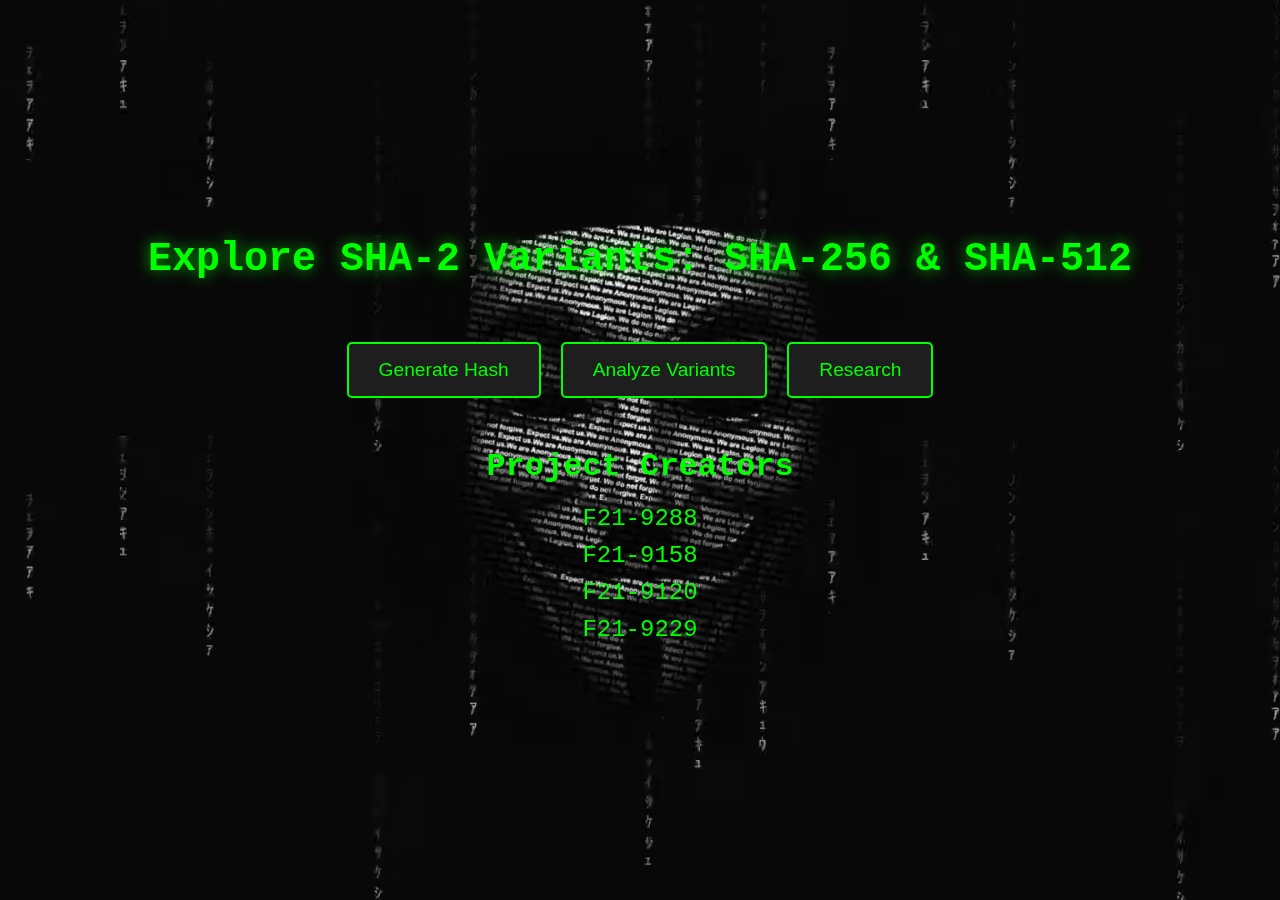
<file: index.html>
<!DOCTYPE html>
<html lang="en">
<head>
    <meta charset="UTF-8">
    <meta name="viewport" content="width=device-width, initial-scale=1.0">
    <title>SHA-2 Variants Explorer</title>
    <link rel="stylesheet" href="style.css">
</head>
<body class = "main_css">
    <video class="video-background" autoplay loop muted>
        <source src="Anonymous Digital Hacker Face HD [Royalty-Free - No copyright - Stock Video].mp4" >
        Your browser does not support the video tag.
    </video>
    <h1>Explore SHA-2 Variants: SHA-256 & SHA-512</h1>
    <div class="dashboard">
        <button onclick="window.location.href='hashing.html'">Generate Hash</button>
        <button onclick="window.location.href='analysis.html'">Analyze Variants</button>
        <button onclick="window.location.href='research.html'">Research</button>
    </div>

    <section class="creators">
        <h2>Project Creators</h2>
        <ul>
            <li>F21-9288</li>
            <li>F21-9158</li>
            <li>F21-9120</li>
            <li>F21-9229</li>
        </ul>
    </section>
</body>
</html>
</file>
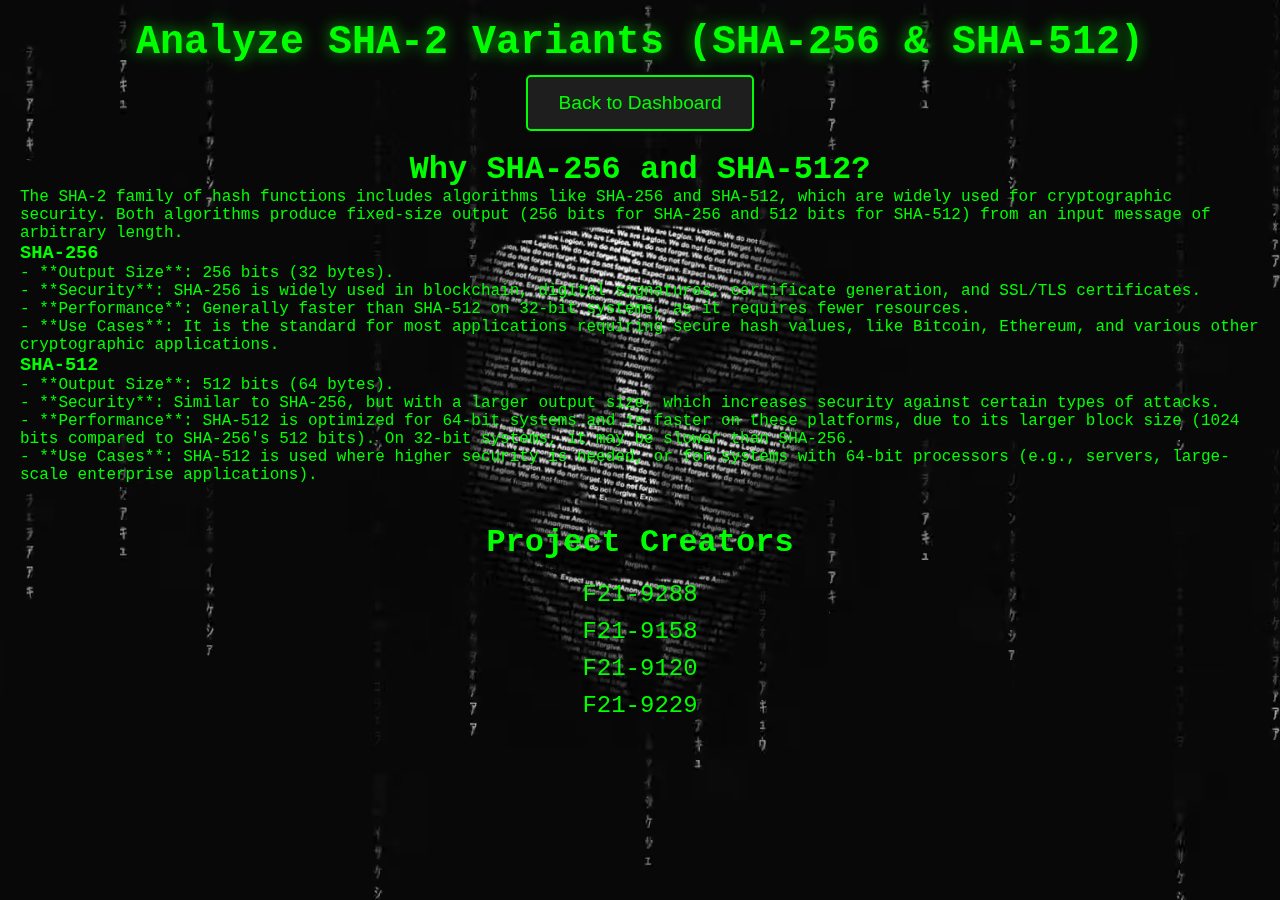
<file: analysis.html>
<!DOCTYPE html>
<html lang="en">
<head>
    <meta charset="UTF-8">
    <meta name="viewport" content="width=device-width, initial-scale=1.0">
    <title>Analyze SHA-2 Variants</title>
    <link rel="stylesheet" href="style.css">
</head>
<body class ="secondary_css">

    <video class="video-background" autoplay loop muted>
        <source src="Anonymous Digital Hacker Face HD [Royalty-Free - No copyright - Stock Video].mp4" >
        Your browser does not support the video tag.
    </video>
    
    <h1>Analyze SHA-2 Variants (SHA-256 & SHA-512)</h1>

    <!-- Back to Dashboard Button -->
    <button onclick="window.location.href='index.html'">Back to Dashboard</button>

    <!-- Information about SHA-256 and SHA-512 -->
    <section class="sha-info">
        <h2>Why SHA-256 and SHA-512?</h2>
        <p>
            The SHA-2 family of hash functions includes algorithms like SHA-256 and SHA-512, which are widely used for cryptographic security. Both algorithms produce fixed-size output (256 bits for SHA-256 and 512 bits for SHA-512) from an input message of arbitrary length.
        </p>
        <h3>SHA-256</h3>
        <p>
            - **Output Size**: 256 bits (32 bytes).<br>
            - **Security**: SHA-256 is widely used in blockchain, digital signatures, certificate generation, and SSL/TLS certificates.<br>
            - **Performance**: Generally faster than SHA-512 on 32-bit systems, as it requires fewer resources.<br>
            - **Use Cases**: It is the standard for most applications requiring secure hash values, like Bitcoin, Ethereum, and various other cryptographic applications.
        </p>
        
        <h3>SHA-512</h3>
        <p>
            - **Output Size**: 512 bits (64 bytes).<br>
            - **Security**: Similar to SHA-256, but with a larger output size, which increases security against certain types of attacks.<br>
            - **Performance**: SHA-512 is optimized for 64-bit systems and is faster on these platforms, due to its larger block size (1024 bits compared to SHA-256's 512 bits). On 32-bit systems, it may be slower than SHA-256.<br>
            - **Use Cases**: SHA-512 is used where higher security is needed, or for systems with 64-bit processors (e.g., servers, large-scale enterprise applications).
        </p>
    </section>

    <!-- Project Creators Section -->
    <section class="creators">
        <h2>Project Creators</h2>
        <ul>
            <li>F21-9288</li>
            <li>F21-9158</li>
            <li>F21-9120</li>
            <li>F21-9229</li>
        </ul>
    </section>
    
</body>
</html>
</file>
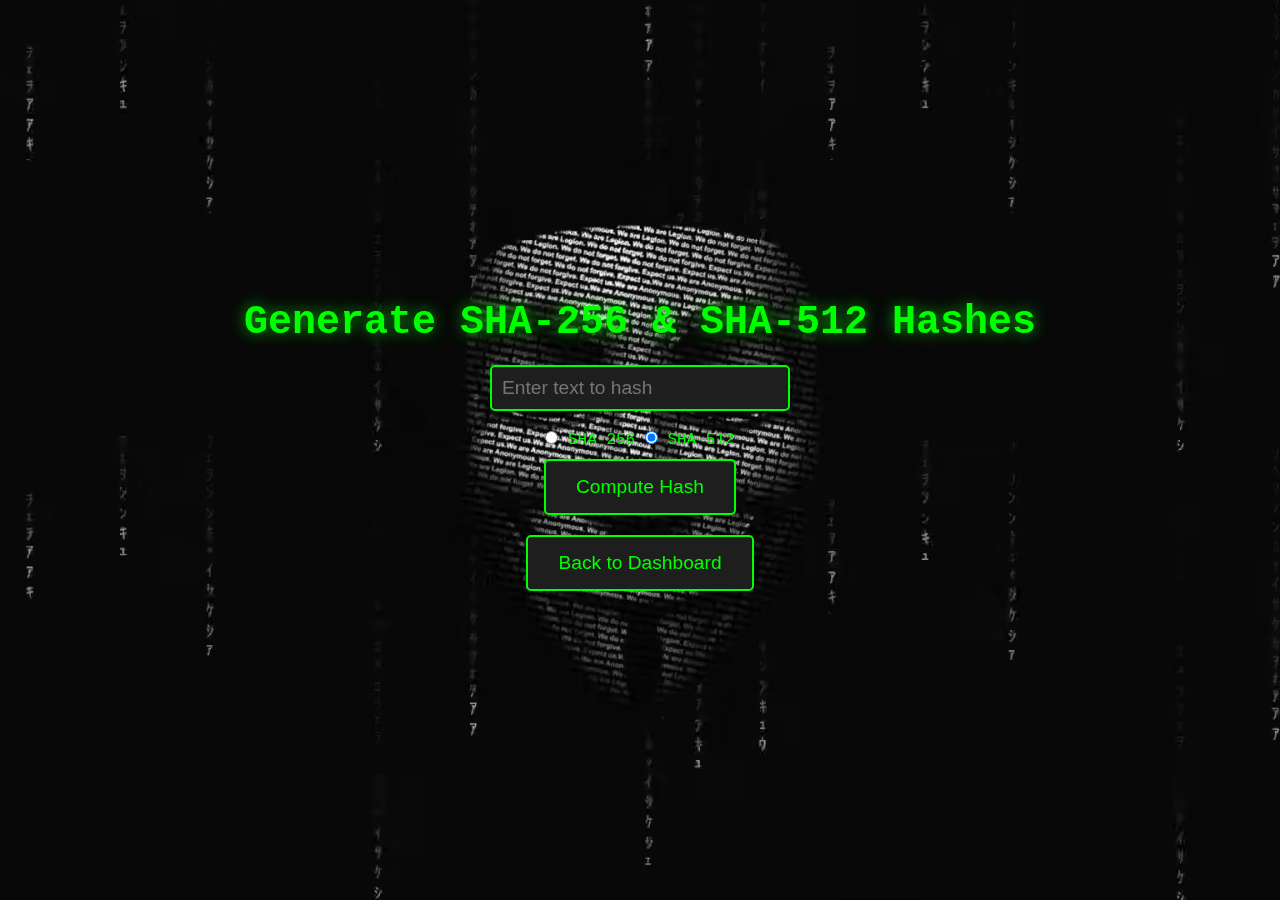
<file: hashing.html>
<!DOCTYPE html>
<html lang="en">
<head>
    <meta charset="UTF-8">
    <meta name="viewport" content="width=device-width, initial-scale=1.0">
    <title>Hashing Functions</title>
    <link rel="stylesheet" href="style.css">
    <script src="sha256_sha512.js" defer></script> <!-- Your WebAssembly or native hashing code -->
    <script src="hashing.js" defer></script> <!-- Your JavaScript to handle the WebAssembly or native hashing -->
</head>
<body class = "main_css">
    
    <video class="video-background" autoplay loop muted>
        <source src="Anonymous Digital Hacker Face HD [Royalty-Free - No copyright - Stock Video].mp4" >
        Your browser does not support the video tag.
    </video>
    
    <h1>Generate SHA-256 & SHA-512 Hashes</h1>
    
    <!-- User input area for text to hash -->
    <input type="text" id="input" placeholder="Enter text to hash" />
    
    <!-- Select radio buttons for SHA-256 or SHA-512 -->
    <div>
        <input type="radio" id="sha256" name="hashingAlgorithm" value="sha256">
        <label for="sha256">SHA-256</label>
        
        <input type="radio" id="sha512" name="hashingAlgorithm" value="sha512" checked>
        <label for="sha512">SHA-512</label>
    </div>

    <!-- Button to trigger hash computation -->
    <button id="hashButton">Compute Hash</button>
    
    <!-- Display the result of the hashing -->
    <p id="result"></p>
    
    <!-- Back button to dashboard -->
    <button onclick="window.location.href='index.html'">Back to Dashboard</button>
</body>
</html>
</file>
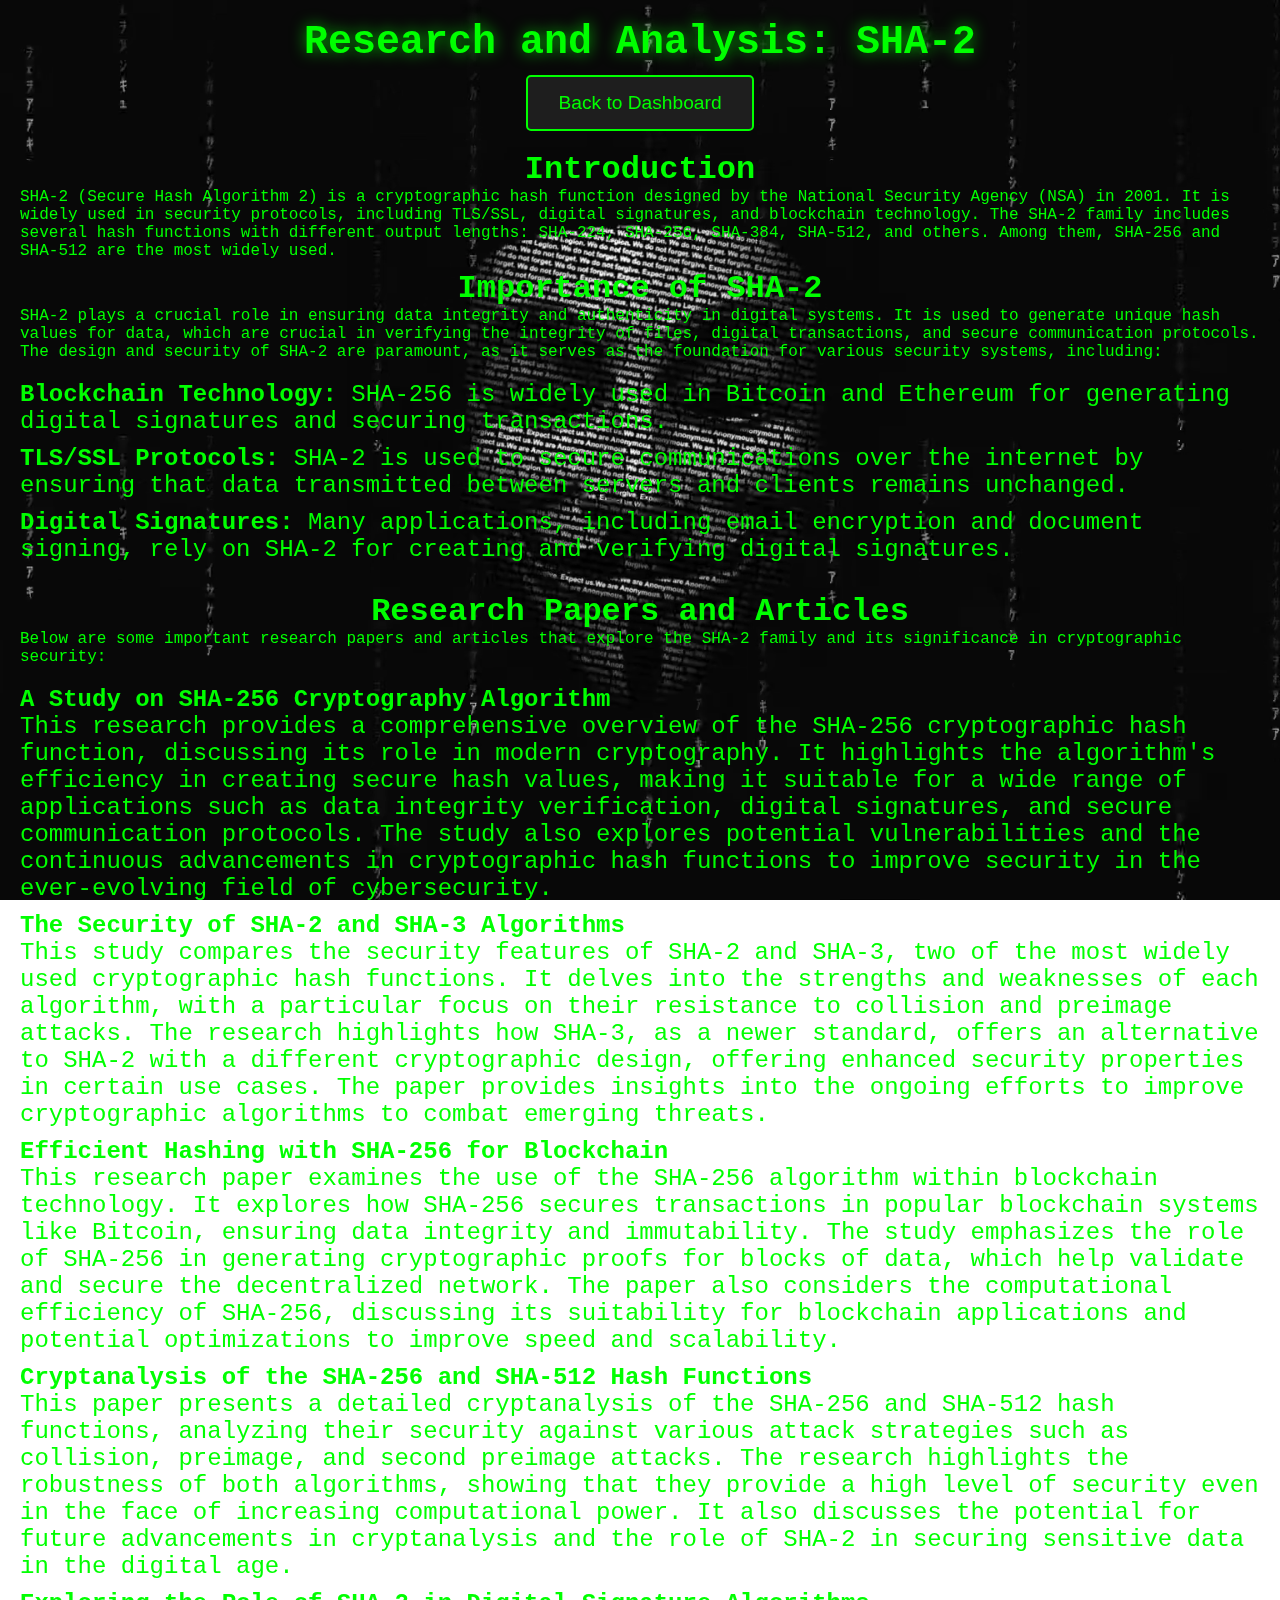
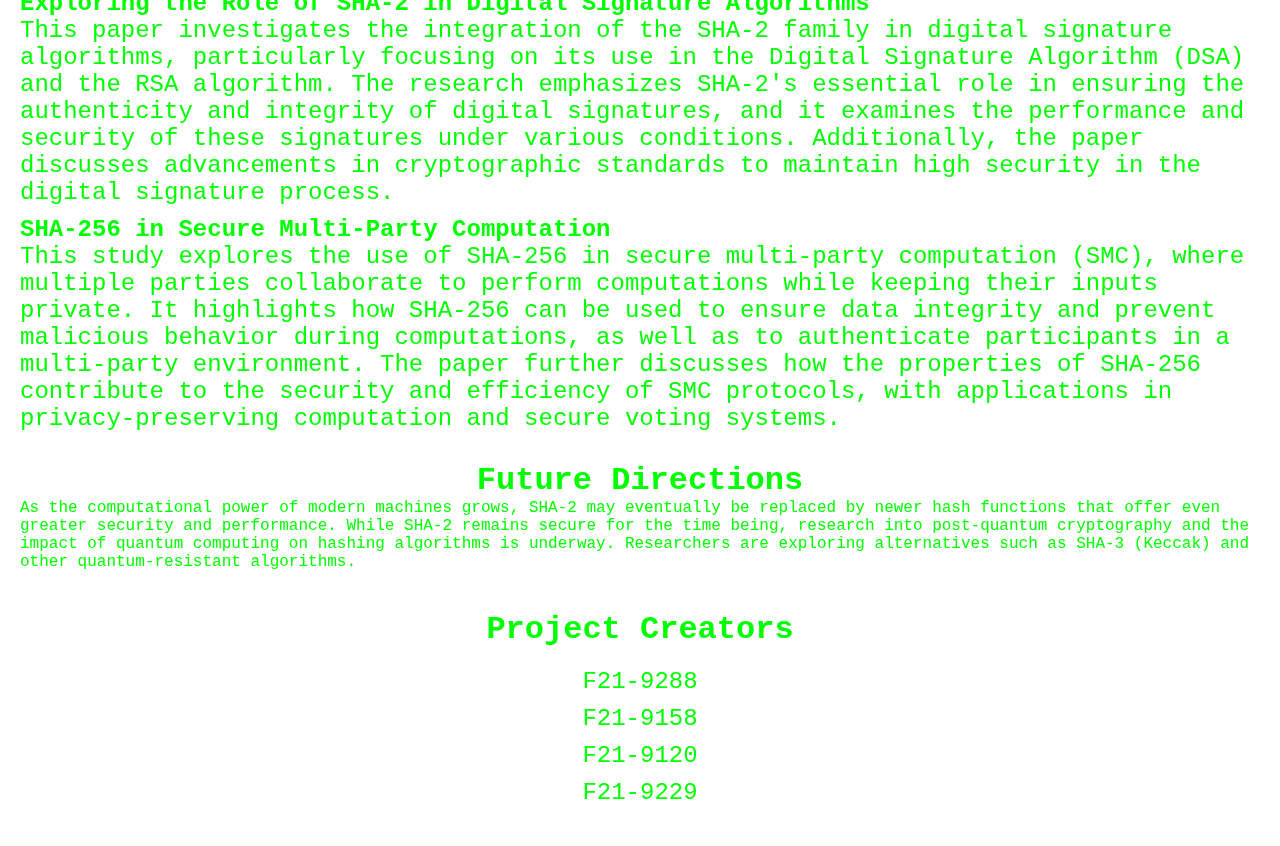
<file: research.html>
<!DOCTYPE html>
<html lang="en">
<head>
    <meta charset="UTF-8">
    <meta name="viewport" content="width=device-width, initial-scale=1.0">
    <title>Research and Analysis: SHA-2</title>
    <link rel="stylesheet" href="style.css">
</head>
<body class = "secondary_css">

    <video class="video-background" autoplay loop muted>
        <source src="Anonymous Digital Hacker Face HD [Royalty-Free - No copyright - Stock Video].mp4" >
        Your browser does not support the video tag.
    </video>

    <h1>Research and Analysis: SHA-2</h1>

    <!-- Back to Dashboard Button -->
    <button onclick="window.location.href='index.html'">Back to Dashboard</button>

    <section>
        <h2>Introduction</h2>
        <p>
            SHA-2 (Secure Hash Algorithm 2) is a cryptographic hash function designed by the National Security Agency (NSA) in 2001. It is widely used in security protocols, including TLS/SSL, digital signatures, and blockchain technology. The SHA-2 family includes several hash functions with different output lengths: SHA-224, SHA-256, SHA-384, SHA-512, and others. Among them, SHA-256 and SHA-512 are the most widely used.
        </p>
    </section>

    <section>
        <h2>Importance of SHA-2</h2>
        <p>
            SHA-2 plays a crucial role in ensuring data integrity and authenticity in digital systems. It is used to generate unique hash values for data, which are crucial in verifying the integrity of files, digital transactions, and secure communication protocols. The design and security of SHA-2 are paramount, as it serves as the foundation for various security systems, including:
        </p>
        <ul>
            <li><strong>Blockchain Technology:</strong> SHA-256 is widely used in Bitcoin and Ethereum for generating digital signatures and securing transactions.</li>
            <li><strong>TLS/SSL Protocols:</strong> SHA-2 is used to secure communications over the internet by ensuring that data transmitted between servers and clients remains unchanged.</li>
            <li><strong>Digital Signatures:</strong> Many applications, including email encryption and document signing, rely on SHA-2 for creating and verifying digital signatures.</li>
        </ul>
    </section>

    <section>
        <h2>Research Papers and Articles</h2>
        <p>
            Below are some important research papers and articles that explore the SHA-2 family and its significance in cryptographic security:
        </p>
        <ul>
            <li>
                <strong>A Study on SHA-256 Cryptography Algorithm</strong>
                <p>
                    This research provides a comprehensive overview of the SHA-256 cryptographic hash function, discussing its role in modern cryptography. It highlights the algorithm's efficiency in creating secure hash values, making it suitable for a wide range of applications such as data integrity verification, digital signatures, and secure communication protocols. The study also explores potential vulnerabilities and the continuous advancements in cryptographic hash functions to improve security in the ever-evolving field of cybersecurity.
                </p>
            </li>
            <li>
                <strong>The Security of SHA-2 and SHA-3 Algorithms</strong>
                <p>
                    This study compares the security features of SHA-2 and SHA-3, two of the most widely used cryptographic hash functions. It delves into the strengths and weaknesses of each algorithm, with a particular focus on their resistance to collision and preimage attacks. The research highlights how SHA-3, as a newer standard, offers an alternative to SHA-2 with a different cryptographic design, offering enhanced security properties in certain use cases. The paper provides insights into the ongoing efforts to improve cryptographic algorithms to combat emerging threats.
                </p>
            </li>
            <li>
                <strong>Efficient Hashing with SHA-256 for Blockchain</strong>
                <p>
                    This research paper examines the use of the SHA-256 algorithm within blockchain technology. It explores how SHA-256 secures transactions in popular blockchain systems like Bitcoin, ensuring data integrity and immutability. The study emphasizes the role of SHA-256 in generating cryptographic proofs for blocks of data, which help validate and secure the decentralized network. The paper also considers the computational efficiency of SHA-256, discussing its suitability for blockchain applications and potential optimizations to improve speed and scalability.
                </p>
            </li>
            <li>
                <strong>Cryptanalysis of the SHA-256 and SHA-512 Hash Functions</strong>
                <p>
                    This paper presents a detailed cryptanalysis of the SHA-256 and SHA-512 hash functions, analyzing their security against various attack strategies such as collision, preimage, and second preimage attacks. The research highlights the robustness of both algorithms, showing that they provide a high level of security even in the face of increasing computational power. It also discusses the potential for future advancements in cryptanalysis and the role of SHA-2 in securing sensitive data in the digital age.
                </p>
            </li>
            <li>
                <strong>Exploring the Role of SHA-2 in Digital Signature Algorithms</strong>
                <p>
                    This paper investigates the integration of the SHA-2 family in digital signature algorithms, particularly focusing on its use in the Digital Signature Algorithm (DSA) and the RSA algorithm. The research emphasizes SHA-2's essential role in ensuring the authenticity and integrity of digital signatures, and it examines the performance and security of these signatures under various conditions. Additionally, the paper discusses advancements in cryptographic standards to maintain high security in the digital signature process.
                </p>
            </li>
            <li>
                <strong>SHA-256 in Secure Multi-Party Computation</strong>
                <p>
                    This study explores the use of SHA-256 in secure multi-party computation (SMC), where multiple parties collaborate to perform computations while keeping their inputs private. It highlights how SHA-256 can be used to ensure data integrity and prevent malicious behavior during computations, as well as to authenticate participants in a multi-party environment. The paper further discusses how the properties of SHA-256 contribute to the security and efficiency of SMC protocols, with applications in privacy-preserving computation and secure voting systems.
                </p>
            </li>
        </ul>
    </section>
    

    <section>
        <h2>Future Directions</h2>
        <p>
            As the computational power of modern machines grows, SHA-2 may eventually be replaced by newer hash functions that offer even greater security and performance. While SHA-2 remains secure for the time being, research into post-quantum cryptography and the impact of quantum computing on hashing algorithms is underway. Researchers are exploring alternatives such as SHA-3 (Keccak) and other quantum-resistant algorithms.
        </p>
    </section>

    <!-- Project Creators Section -->
    <section class="creators">
        <h2>Project Creators</h2>
        <ul>
            <li>F21-9288</li>
            <li>F21-9158</li>
            <li>F21-9120</li>
            <li>F21-9229</li>
        </ul>
    </section>
</body>
</html>
</file>
<file: style.css>
/* General reset and font setup */
* {
    margin: 0;
    padding: 0;
    box-sizing: border-box;
}

.main_css{
    height: 100vh;
    overflow:hidden ;

}

body {
    .video-background {
        position: fixed;
        top: 0;
        left: 0;
        width: 100%;
        height: 100%;
        object-fit: cover;
        z-index: -1; /* Ensure the video is in the background */
    }
    font-family: 'Courier New', Courier, monospace;
    color: #00ff00;
    padding: 20px;
    display: flex;
    justify-content: center;
    align-items: center;
    flex-direction: column;
    animation: fadeIn 1s ease-out;
}

/* Headings and Text */
h1, h2 {
    font-size: 2.5em;
    text-align: center;
    animation: fadeIn 1.5s ease-out;
}

h1 {
    color: #00ff00;
    text-shadow: 0px 0px 15px rgba(0, 255, 0, 0.7);
}

h2 {
    font-size: 2em;
    margin-top: 10px;
}

ul {
    list-style-type: none;
    margin: 20px 0;
}

li {
    font-size: 1.5em;
    margin-bottom: 10px;
    animation: fadeIn 2s ease-out;
}

/* Buttons */
button {
    background-color: #1e1e1e;
    border: 2px solid #00ff00;
    color: #00ff00;
    padding: 15px 30px;
    font-size: 1.2em;
    cursor: pointer;
    border-radius: 5px;
    margin: 10px;
    transition: all 0.3s ease;
    animation: fadeIn 2.5s ease-out;
}

button:hover {
    background-color: #00ff00;
    color: #121212;
    box-shadow: 0px 0px 15px rgba(0, 255, 0, 0.7);
}

/* Creator Section */
.creators {
    margin-top: 30px;
    text-align: center;
}

/* Dashboard Section */
.dashboard {
    display: flex;
    justify-content: center;
    align-items: center;
    margin-top: 50px;
}

/* Input Forms */
input[type="text"], input[type="file"] {
    background-color: #1e1e1e;
    border: 2px solid #00ff00;
    color: #00ff00;
    padding: 10px;
    font-size: 1.2em;
    width: 300px;
    border-radius: 5px;
    margin: 20px 0;
    transition: all 0.3s ease;
}

input[type="text"]:focus, input[type="file"]:focus {
    outline: none;
    border-color: #00ff00;
    box-shadow: 0px 0px 10px rgba(0, 255, 0, 0.7);
}

/* Animation Effects */
@keyframes fadeIn {
    from {
        opacity: 0;
        transform: translateY(-20px);
    }
    to {
        opacity: 1;
        transform: translateY(0);
    }
}

/* Loader */
.loader {
    border: 8px solid #f3f3f3;
    border-top: 8px solid #00ff00;
    border-radius: 50%;
    width: 50px;
    height: 50px;
    animation: spin 2s linear infinite;
    margin: 20px auto;
}

@keyframes spin {
    0% { transform: rotate(0deg); }
    100% { transform: rotate(360deg); }
}
</file>
